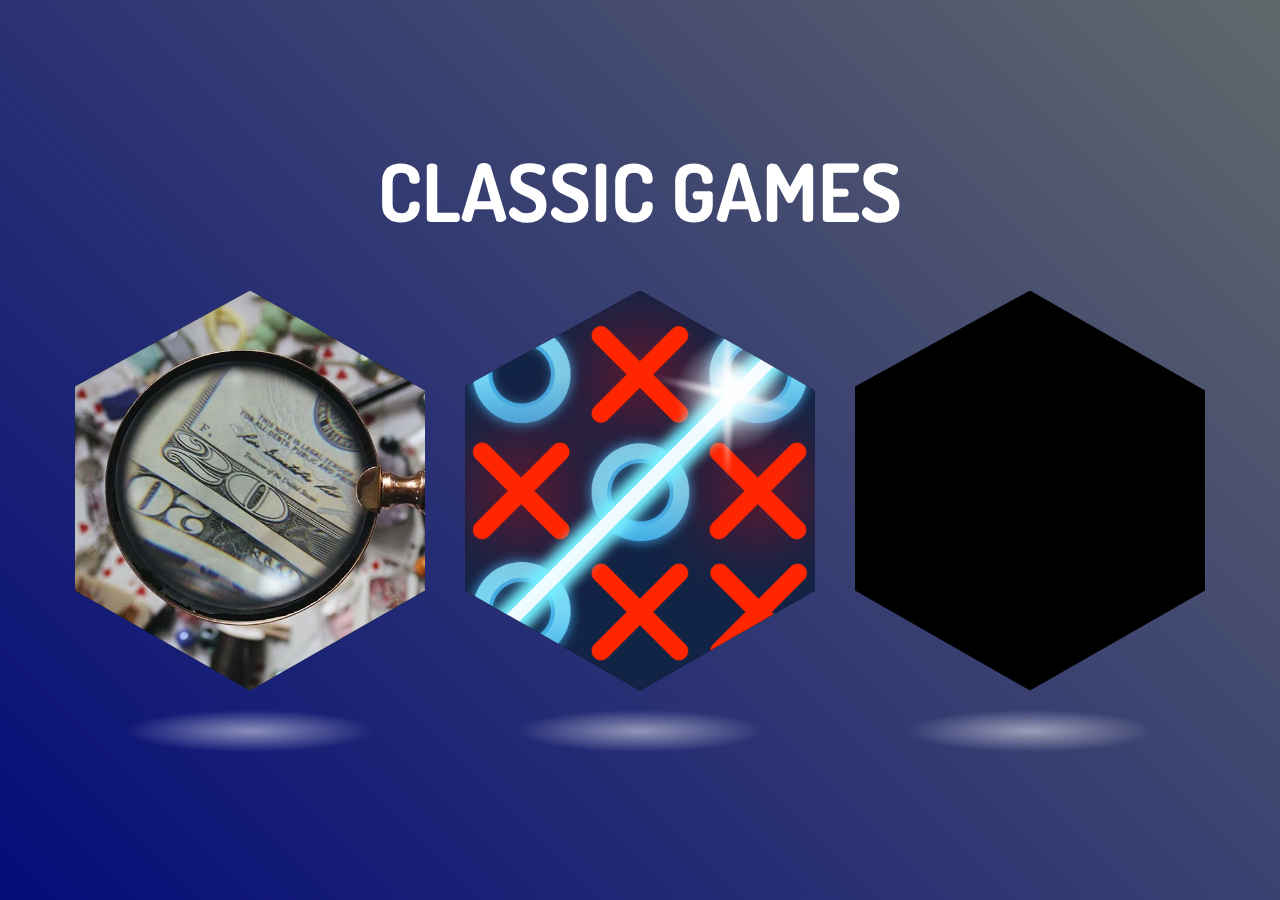
<file: index.html>
<!DOCTYPE html>
<html lang="en">
<head>
    <meta charset="UTF-8">
    <meta http-equiv="X-UA-Compatible" content="IE=edge">
    <meta name="viewport" content="width=device-width, initial-scale=1.0">
    <link rel="stylesheet" href="css/index.css">
    <title>Document</title>
</head>
<body>

    <div class="contenedor">
        <div class="titulo"><h1>CLASSIC GAMES</h1></div>
    <div class="container">

        <div class="hexagon"><a href="juego1.html">
            <div class="shape">
                <img src="images/Las-mejores-8-apps-de-lupa-para-movil-amplia-lo-que-quieras-gratis.webp" alt="">
                <div class="content">
                    <h2>OBJETOS PERDIDOS</h2>
                    <br>
                    <p>Busca y encuentra los objetos en un tiempo limitado</p>
                </div>
            </div>
        </a>
        </div>

        <div class="hexagon"><a href="triki.html">
            <div class="shape">
                <img src="images/unnamed (1).png" alt="">
                <div class="content">
                    <h2>TIC TAC TOE</h2>
                    <br>
                    <p>Juega el tradicional juego</p>
                </div>
            </div>
        </a>
        </div>

        <div class="hexagon">
            <div class="shape"></div>
        </div>

    </div>
</div>
</body>
</html>
</file>
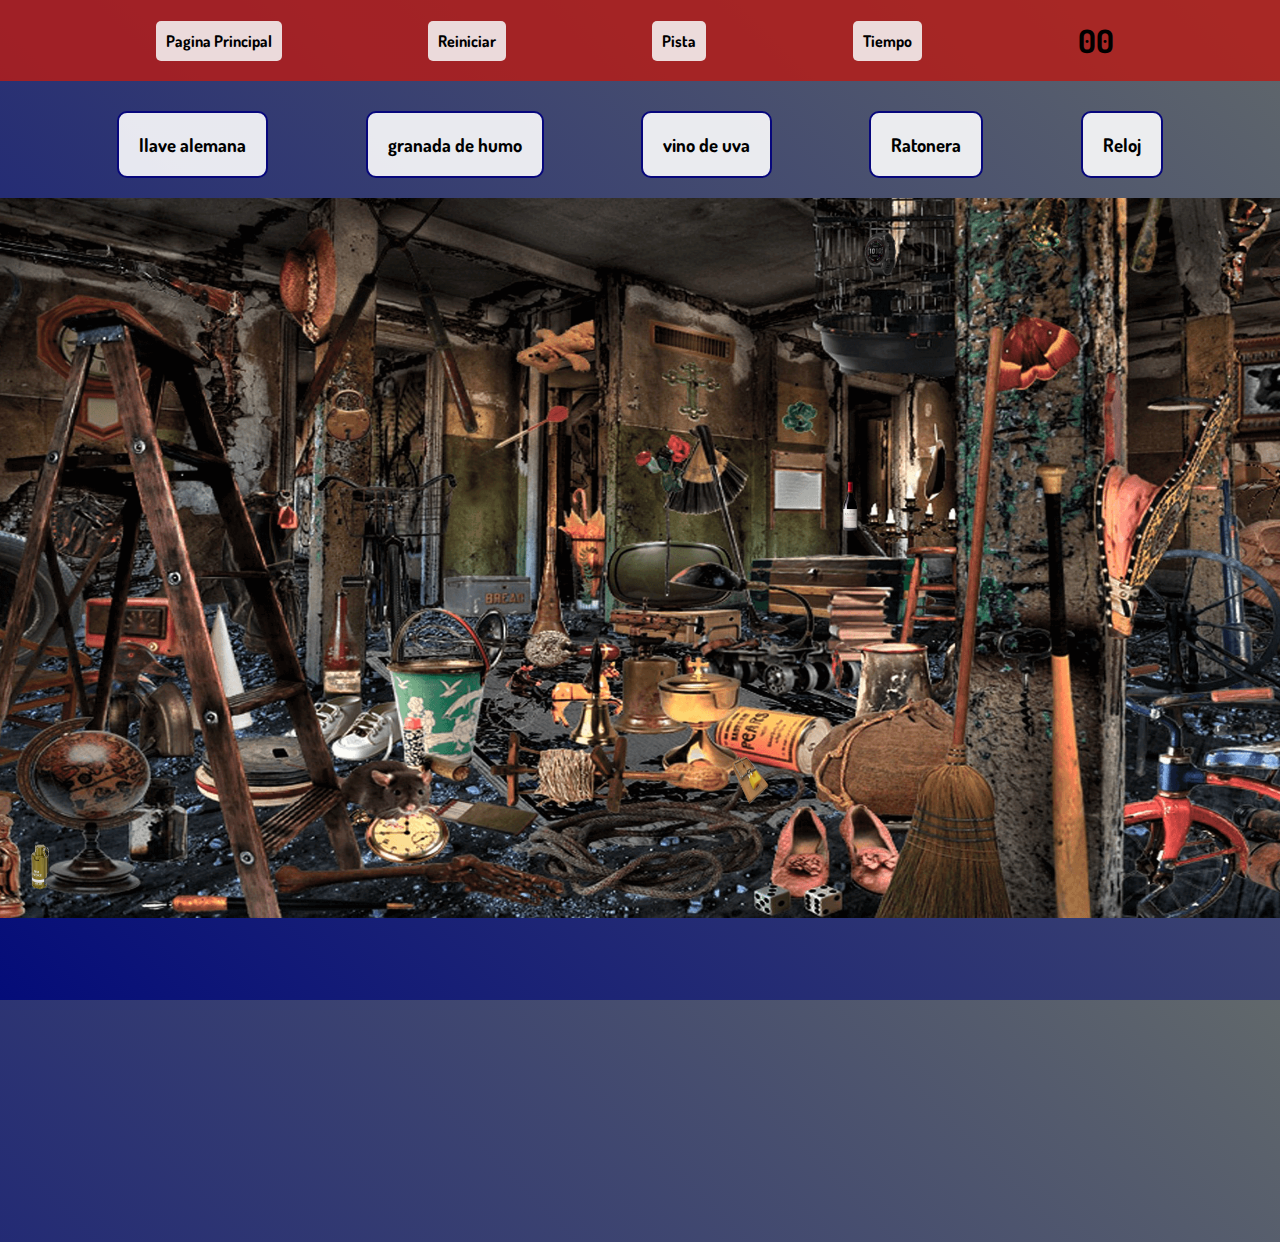
<file: juego1.html>
<!DOCTYPE html>
<html lang="en">
<head>
    <meta charset="UTF-8">
    <meta http-equiv="X-UA-Compatible" content="IE=edge">
    <meta name="viewport" content="width=device-width, initial-scale=1.0">
    <link rel="stylesheet" href="css/juego1.css">
    <title>Document</title>
</head>
<body>
    <section class="container">
        <div class="cajaPistas"></div>
        <div class="contador">
            <div class="reinicio"><a href="index.html">Pagina Principal</a></div> 
            <div class="reinicio"><a href="juego1.html">Reiniciar</a></div> 
            <div class="pista"><p>Pista</p></div>
            <div class="tiempo"><p>Tiempo</p></div>
            <h1 id="temporizador">00</h1>
        </div>

 </div>
        <div class="cont_panel">
            <div class="panel1">
                <h3>llave alemana</h3>
            </div>
            <div class="panel2">
                <h3>granada de humo</h3>
            </div>
            <div class="panel3">
                <h3>vino de uva</h3>
            </div>
            <div class="panel4">
                <h3>Ratonera</div></h3>
            <div class="panel5">
                <h3>Reloj</h3>
            </div>
    </div>
        <div class="fondo">
            <section class="imagen_fondo"><img src="images/objetos-ocultos (1).jpg" alt=""></section>
            <div class="img1"> <img class="images" src="images/granada.png"  alt=""></div>
            <div class="img2"> <img class="images" src="images/llave.png" alt=""></div>
            <div class="img3"> <img class="images" src="images/ratonera.png" alt=""></div>
            <div class="img4"> <img class="images" src="images/reloj.png" alt=""></div>
            <div class="img5"> <img class="images" src="./images/vino.png" alt=""></div>
            
            


    </section>

    

    <script src="js/juego1.js"></script>
</body>
</html>
</file>
<file: css/index.css>
@import url('https://fonts.googleapis.com/css2?family=Dosis:wght@300;500;700&family=Poppins:wght@300;400;600;700&display=swap');

*{
    margin: 0;
    box-sizing: border-box;
    font-family: 'Dosis', sans-serif;
    user-select: none;
}
body{
    background: linear-gradient(45deg, #040c79,rgb(97, 104, 107));
}
.titulo h1{
    color: #fff;
    font-size: 5rem;
    text-align: center;
}
.contenedor{
    display: flex;
    justify-content: center;
    align-items: center;
    min-height: 100vh;
    flex-direction: column;
    
}

.container{
    position: relative;
    display: flex;
    justify-content: center;
    align-items: center;
    flex-wrap: wrap;
}
.container .hexagon{
    position: relative;
    width: 350px;
    height: 400px;
    margin: 50px 20px 70px;
}
.container .hexagon::before{
    content: '';
    position: absolute;
    bottom: -70px;
    width: 100%;
    height: 60px;
    background: radial-gradient(rgba(255,255,255,0.50),transparent,transparent);
    border-radius: 50%;
    transition: 0.5s;
}
.container .hexagon:hover::before{
    opacity: 0.8;
    transform: scale(0.8);
}
.container .hexagon .shape{
    position:absolute;
    top: 0;
    left: 0;
    width: 100%;
    height: 100%;
    background: black;
    clip-path: polygon(0 24%, 50% 0, 100% 25%, 100% 75%, 50% 100%, 0 75%);
    transition: 0.5s;
}
.container .hexagon:hover .shape{
    transform:  translateY(-30px);
}
.container .hexagon .shape img{
    position: absolute;
    top: 0;
    left: 0;
    width: 100%;
    height: 100%;
    object-fit: cover;
}

.container .hexagon .shape .content{
    position: absolute;
    top: 0;
    left: 0;
    width: 100%;
    height: 100%;
    display: flex;
    justify-content: center;
    align-items: center;
    flex-direction: column;
    padding: 20px;
    text-align: center;
    background: linear-gradient(45deg, #06D8F0,rgba(3, 168, 244, 0.705));
    color: #fff;
    opacity: 0;
    transition: 0.5s;
}
.container .hexagon:hover .shape .content{
    opacity: 1;
}
</file>
<file: css/juego1.css>
@import url('https://fonts.googleapis.com/css2?family=Dosis:wght@300;500;700&family=Poppins:wght@300;400;600;700&display=swap');

*{
    margin: 0;
    box-sizing: border-box;
    font-family: 'Dosis', sans-serif;
    user-select: none;
}
body{
    background: linear-gradient(45deg, #040c79,rgb(97, 104, 107));
}
.container{
    
    width: 100%;
    height: 1000px;
}
.contador{
    display: flex;
    background:rgba(182, 29, 24, 0.842) ;
    justify-content: space-evenly;
    align-items: center;
    padding: 10px;
}
.contador p, .contador a{
    background: rgba(247, 248, 248, 0.863);
    padding: 10px;
    border-radius: 5px;
    font-weight: bold;
    cursor: pointer;
    transition: all .3s;
    text-decoration: none;
    color: black;
}
.contador p:hover{
    transform: scale(1.1);
}

.fondo{
    display: flex;
    justify-content: center;
    align-items: center;
    flex-direction: column;
}
.imagen_fondo img{
    width: 1500px;
    height: 80vh;
    position: relative;
}
.cont_panel{
    display: flex;
    margin-top: 10px;
    justify-content: space-evenly;
    padding: 20px;
}
.panel1, .panel2, .panel3, .panel4, .panel5{
    background: rgba(255, 255, 255, 0.89);
    padding: 20px;
    border-radius: 10px;
    border: 2px solid rgb(7, 7, 124);
}
.img1 img{
    width: 20px;
    height: 50px;
}
.img1{
    position: relative;
    right: 600px;
    bottom: 80px;
}
.img2 img{
    width: 60px;
    height: 80px;
}
.img2{
    position: relative;
    left: 680px;
    bottom: 230px;
}
.img3 img{
    width: 40px;
    height: 60px;
}
.img3{
    position: relative;
    bottom: 310px;
    left: 110px;
}
.img4 img{
    width: 50px;
    height: 60px;
}
.img4{
    position: relative;
    bottom: 900px;
    left: 240px;
}
.img5 img{
    width: 20px;
    height: 50px;
}
.img5{
    position: relative;
    bottom: 707px;
    left: 210px;
}

.active{
    transition: all .3s ease-in-out;
    transform: scale(1.5);
    
}
.active-fondo{
    background: rgb(71, 235, 71);
}

.cajaPistas{
    width: 350px;
    border-radius: 15px;
    text-align: center;
    background: rgba(156, 224, 68, 0.514);
    border: 3px solid rgb(156, 202, 156);
    font-size: 16px;
    color: #fff;
    display: inline-block;
    
    position: absolute;
    left: 750px;
    top: 100px;
    z-index: 999;
padding: 30px;
display: none;
}
.caja{
    background: rgba(194, 84, 89, 0.514);
    border: 3px solid rgb(192, 10, 10);
}

#temporizador{
    padding: 10px;
    border-radius: 5px;
    font-weight: bold;
}
.contador_cambio{
    background: rgb(16, 180, 30);
    color: #fff;
}
</file>
